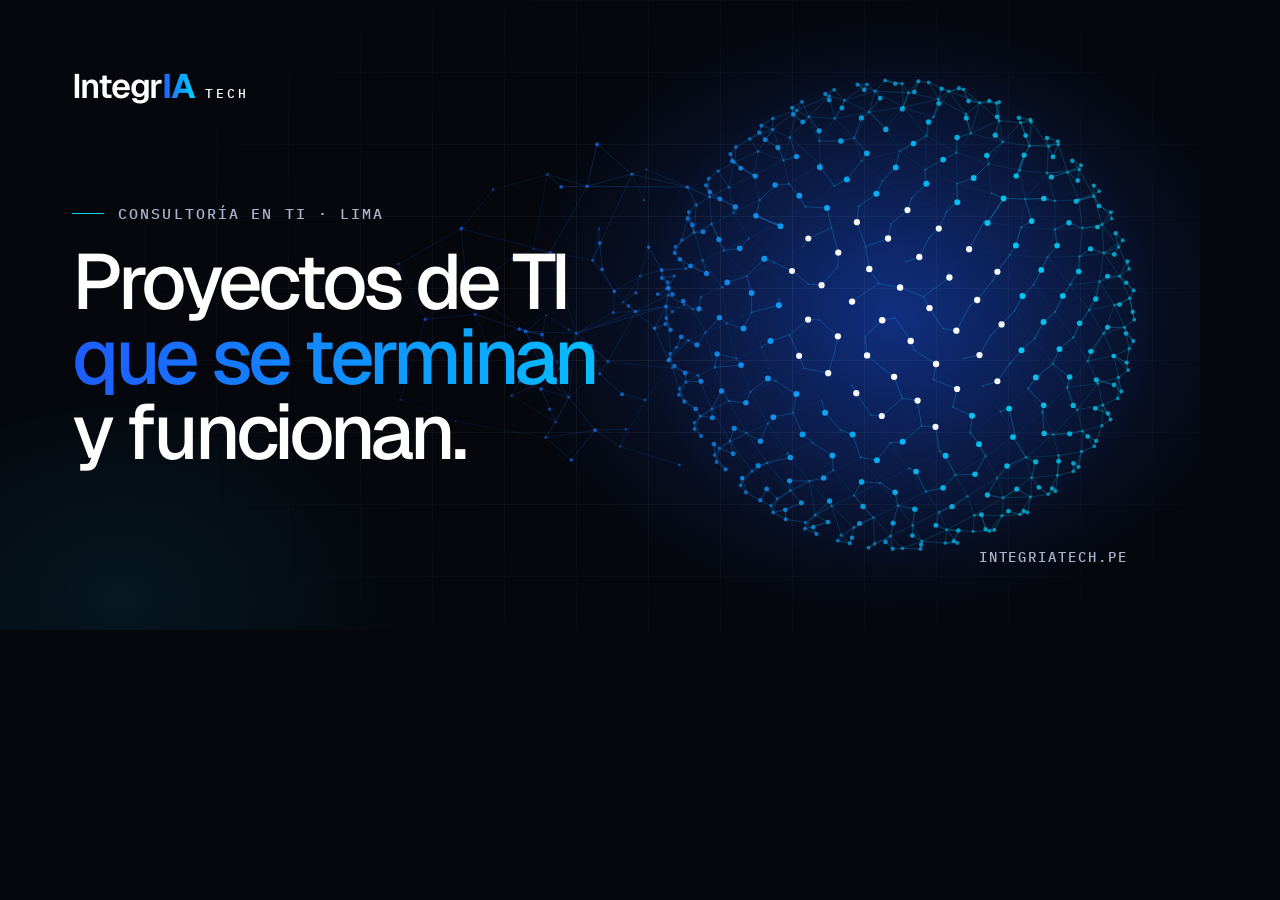
<file: brand/banner.html>
<!doctype html>
<html lang="es">
<head>
<meta charset="utf-8">
<title>IntegrIA Tech banner</title>
<!-- Fuente del banner. Exportar: banner.html?f=og (1200x630) o ?f=li (1584x396). Ver render.ps1 -->
<style>
@font-face { font-family: "Geist"; font-weight: 100 900; src: url("../web/assets/fonts/geist-latin-wght-normal.woff2") format("woff2"); }
@font-face { font-family: "IBM Plex Mono"; font-weight: 500; src: url("../web/assets/fonts/ibm-plex-mono-latin-500-normal.woff2") format("woff2"); }
:root { --void: #05070D; --blue: #1E5BFF; --cyan: #00D4FF; --mist: #A9B4CC; --line-d: rgba(169,180,204,.14); }
* { box-sizing: border-box; }
html, body { margin: 0; overflow: hidden; }
body { background: var(--void); color: #fff; font-family: "Geist", "Helvetica Neue", Arial, sans-serif; -webkit-font-smoothing: antialiased; }
.b { position: relative; overflow: hidden; background: var(--void); }
.glow { position: absolute; inset: 0;
  background: radial-gradient(45% 70% at 74% 50%, rgba(30,91,255,.30), transparent 70%),
              radial-gradient(35% 50% at 10% 95%, rgba(0,212,255,.08), transparent 70%); }
.grid { position: absolute; inset: 0; opacity: .6;
  background-image: linear-gradient(var(--line-d) 1px, transparent 1px), linear-gradient(90deg, var(--line-d) 1px, transparent 1px);
  -webkit-mask-image: radial-gradient(70% 80% at 60% 50%, #000 15%, transparent 80%); }
svg.field { position: absolute; inset: 0; width: 100%; height: 100%; }
.copy { position: absolute; display: flex; flex-direction: column; }
.mono { font-family: "IBM Plex Mono", monospace; font-weight: 500; text-transform: uppercase; letter-spacing: .14em; color: var(--mist); }
.ia { background: linear-gradient(90deg, var(--blue), var(--cyan)); -webkit-background-clip: text; background-clip: text; color: transparent; }
.logo { display: flex; align-items: baseline; gap: 10px; }
.logo b { font-weight: 600; letter-spacing: -.045em; }
.logo b .ia { font-weight: 700; letter-spacing: -.02em; }
.logo .tag { font-family: "IBM Plex Mono", monospace; letter-spacing: .22em; }
h1 { margin: 0; font-weight: 500; letter-spacing: -.055em; line-height: .96; }
h1 span { display: block; }
.eyebrow { display: flex; align-items: center; gap: 14px; }
.eyebrow::before { content: ""; width: 32px; height: 1px; background: var(--cyan); }
.foot { position: absolute; display: flex; justify-content: space-between; align-items: center; }

/* Open Graph 1200x630 */
.og { width: 1200px; height: 630px; }
.og .grid { background-size: 72px 72px; }
.og .copy { left: 72px; top: 64px; bottom: 64px; width: 640px; justify-content: space-between; }
.og .logo b { font-size: 34px; } .og .logo .tag { font-size: 13px; }
.og .eyebrow { font-size: 15px; margin-bottom: 22px; }
.og h1 { font-size: 78px; }
.og .foot { left: 72px; right: 72px; bottom: 64px; font-size: 14px; justify-content: flex-end; }

/* LinkedIn 1584x396: la foto de perfil tapa la esquina inferior izquierda */
.li { width: 1584px; height: 396px; }
.li .grid { background-size: 66px 66px; }
.li .copy { left: 520px; top: 0; bottom: 0; width: 640px; justify-content: center; gap: 18px; }
.li .logo b { font-size: 30px; } .li .logo .tag { font-size: 12px; }
.li h1 { font-size: 60px; }
.li .eyebrow { font-size: 13px; }
.li .foot { left: 520px; bottom: 36px; font-size: 13px; }
</style>
</head>
<body>
<div class="b" id="b">
  <div class="glow"></div>
  <div class="grid"></div>
  <svg class="field" id="field" aria-hidden="true"></svg>
  <div class="copy" id="copy"></div>
  <div class="foot mono" id="foot"></div>
</div>
<script>
const f = new URLSearchParams(location.search).get('f') || 'og';
const b = document.getElementById('b');
b.className = 'b ' + f;
const W = f === 'li' ? 1584 : 1200, H = f === 'li' ? 396 : 630;

const logo = '<div class="logo"><b>Integr<span class="ia">IA</span></b><span class="tag">TECH</span></div>';
const h1 = '<h1><span>Proyectos de TI</span><span class="ia">que se terminan</span><span>y funcionan.</span></h1>';
document.getElementById('copy').innerHTML = f === 'li'
  ? logo + h1
  : logo + '<div><p class="eyebrow mono" style="margin-top:0">Consultoría en TI · Lima</p>' + h1 + '</div><div></div>';
document.getElementById('foot').innerHTML = '<span>integriatech.pe</span>';

// Red de partículas: caos a la izquierda que se integra en una esfera (mismo motivo que el fondo 3D del sitio)
function mulberry32(s) { return () => { s |= 0; s = (s + 0x6d2b79f5) | 0; let t = Math.imul(s ^ (s >>> 15), 1 | s); t = (t + Math.imul(t ^ (t >>> 7), 61 | t)) ^ t; return ((t ^ (t >>> 14)) >>> 0) / 4294967296; }; }
const rand = mulberry32(2026);
const gauss = () => (rand() + rand() + rand() - 1.5) / 1.5;
const mix = (t) => { t = Math.max(0, Math.min(1, t)); const a = [30, 91, 255], c = [0, 212, 255]; return `rgb(${a.map((v, i) => Math.round(v + (c[i] - v) * t)).join(',')})`; };

const cfg = f === 'li'
  ? { cx: 1320, cy: 198, R: 165, N: 360, chaos: 60, cx0: 1100, spread: [70, 120] }
  : { cx: 900, cy: 315, R: 235, N: 520, chaos: 70, cx0: 640, spread: [200, 230] };

const pts = [];
const ry = 0.55, rx = 0.38;
for (let i = 0; i < cfg.N; i++) {
  const y = 1 - (i + .5) / cfg.N * 2, r = Math.sqrt(1 - y * y), th = i * Math.PI * (3 - Math.sqrt(5));
  let x = Math.cos(th) * r, z = Math.sin(th) * r, yy = y;
  let x1 = x * Math.cos(ry) + z * Math.sin(ry), z1 = -x * Math.sin(ry) + z * Math.cos(ry);
  let y2 = yy * Math.cos(rx) - z1 * Math.sin(rx), z2 = yy * Math.sin(rx) + z1 * Math.cos(rx);
  pts.push({ x: cfg.cx + x1 * cfg.R, y: cfg.cy + y2 * cfg.R, d: (z2 + 1) / 2, s: true });
}
for (let i = 0; i < cfg.chaos; i++) {
  const t = rand();
  pts.push({ x: cfg.cx0 - cfg.spread[0] * Math.abs(gauss()) * 1.6 + t * 60, y: cfg.cy + gauss() * cfg.spread[1], d: 0.15 + rand() * 0.5, s: false });
}

let lines = '', dots = '';
pts.forEach((p, i) => {
  const near = pts.map((q, j) => [ (q.x - p.x) ** 2 + (q.y - p.y) ** 2, j ])
    .filter(([d, j]) => j > i && (p.s === pts[j].s || d < 70 * 70)).sort((a, c) => a[0] - c[0]).slice(0, 2);
  near.forEach(([d, j]) => {
    const q = pts[j];
    if (Math.sqrt(d) > (p.s ? cfg.R * 0.32 : 110)) return;
    const o = ((p.d + q.d) / 2) * (p.s ? 0.55 : 0.35);
    lines += `<line x1="${p.x.toFixed(1)}" y1="${p.y.toFixed(1)}" x2="${q.x.toFixed(1)}" y2="${q.y.toFixed(1)}" stroke="${mix((p.x - cfg.cx0 + 200) / (cfg.R * 2.4))}" stroke-opacity="${o.toFixed(2)}" stroke-width="1"/>`;
  });
});
pts.forEach((p) => {
  const r = p.s ? 0.8 + p.d * 2.4 : 0.8 + p.d * 1.8;
  dots += `<circle cx="${p.x.toFixed(1)}" cy="${p.y.toFixed(1)}" r="${r.toFixed(2)}" fill="${p.d > .93 && p.s ? '#fff' : mix((p.x - cfg.cx0 + 200) / (cfg.R * 2.4))}" fill-opacity="${(0.2 + p.d * 0.8).toFixed(2)}"/>`;
});
const field = document.getElementById('field');
field.setAttribute('viewBox', `0 0 ${W} ${H}`);
field.innerHTML = `<defs><radialGradient id="core"><stop offset="0" stop-color="#1E5BFF" stop-opacity=".25"/><stop offset="1" stop-color="#1E5BFF" stop-opacity="0"/></radialGradient></defs>
  <circle cx="${cfg.cx}" cy="${cfg.cy}" r="${cfg.R * 1.1}" fill="url(#core)"/>` + lines + dots;
</script>
</body>
</html>
</file>
